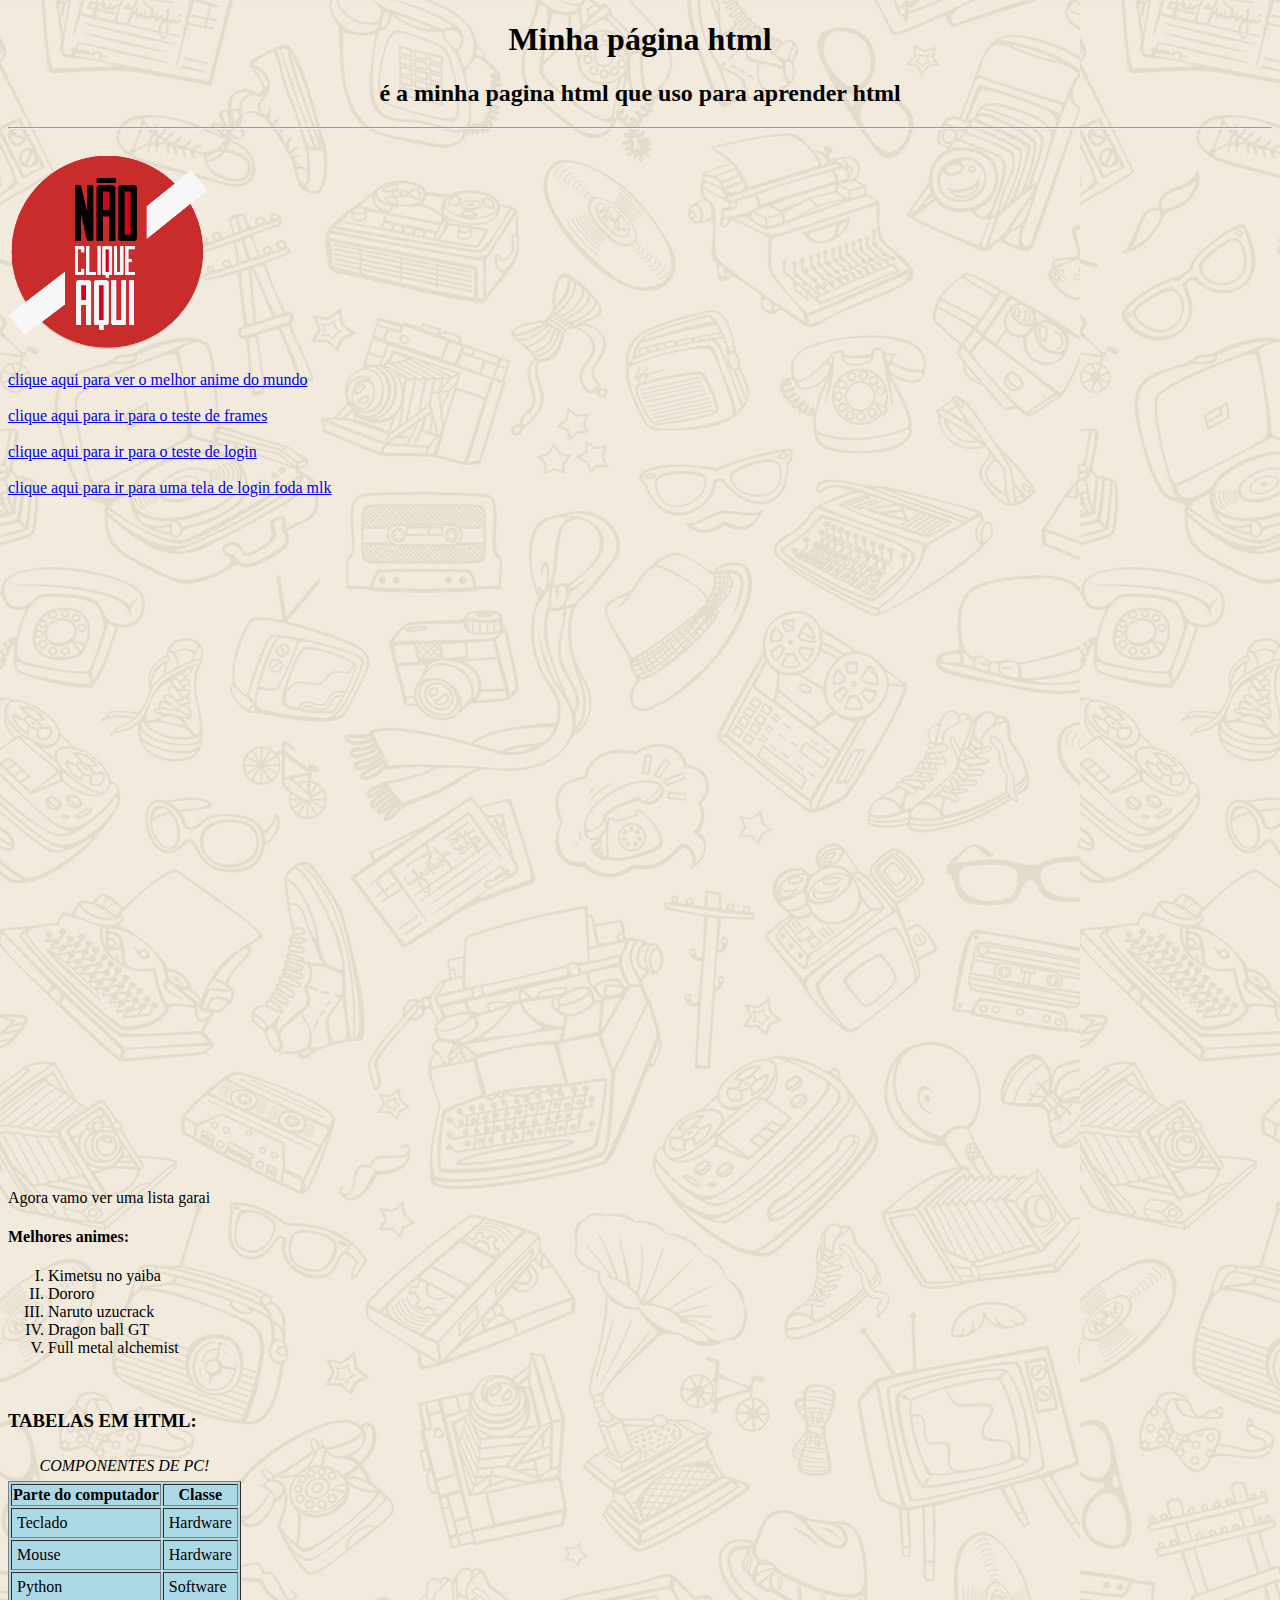
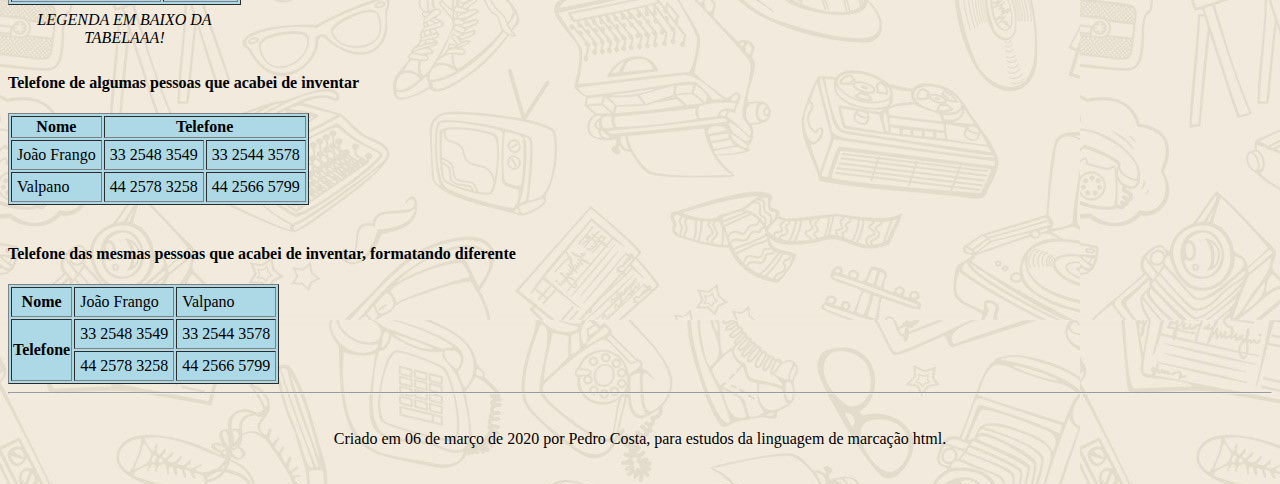
<file: index.html>
<!DOCTYPE html>
<html>
	<head>
		<meta charset = "UTF-8">
		<title> Estudando html </title>
		<style>
			h1#titulo{
				color: black;
				padding: 0px;
				text-align: center;
			}
			h2#subtitulo{
				color: black;
				padding: 0px;
				text-align: center;
			}
			td{
				padding: 5px;
			}
			caption{
				padding: 6px;
			}
			table{
				background-color: lightblue;
			}
			p#rodape{
				text-align: center;
				text-color: black;
				padding: 20px;
			}
		</style>
	</head>
	<body background = "fundo3.jpg" width = "100%" height="100%">
		<h1 id="titulo">Minha página html</h1>
		<h2 id="subtitulo">é a minha pagina html que uso para aprender html</h2><hr><br>
		<a href="puto.html" target = "_blank"><img border="0" src="nao_clique.png" alt = "nao clique"/></a><br><br>
		<a href="kimetsu.html" target = "_blank">clique aqui para ver o melhor anime do mundo</a><br><br>
		<a href="frames.html" target = "_blank">clique aqui para ir para o teste de frames</a><br><br>
		<a href="login.html" target = "_blank">clique aqui para ir para o teste de login</a><br><br>
		<a href="loginMelhor.html" target="_blank">clique aqui para ir para uma tela de login foda mlk</a><br><br>
		<iframe src="https://giphy.com/embed/uxxjljZeLmdmU" width="480" height="271" frameBorder="0" class="giphy-embed" allowFullScreen></iframe>
		<iframe src="https://giphy.com/embed/2IbcXsahXOq0o" width="480" height="271" frameBorder="0" class="giphy-embed" allowFullScreen></iframe>
		<iframe src="https://giphy.com/embed/Y1Mt2gznUzYdaz2WS2" width="400" height="271" frameBorder="0" class="giphy-embed" allowFullScreen></iframe>
		<iframe src="https://giphy.com/embed/YmyKXz0VZ9dugA1X7b" width="480" height="271" frameBorder="0" class="giphy-embed" allowFullScreen></iframe>
		<br><br><br><br><br><br><br>
		<p>Agora vamo ver uma lista garai</p>
		<h4>Melhores animes:</h4>
		<ol type="I"><li>Kimetsu no yaiba</li>
			<li>Dororo</li>
			<li>Naruto uzucrack</li>
			<li>Dragon ball GT</li>
			<li>Full metal alchemist</li></ol><br>
		<h3>TABELAS EM HTML:</h3>
		<table border="1">
		
			<caption align="top"><i>COMPONENTES DE PC!</i></caption>
			<caption align="bottom"><i>LEGENDA EM BAIXO DA TABELAAA!</i></caption>
			
			<tr>
			<th>Parte do computador</th>
			<th>Classe</th>
			</tr>
			
			<tr>
			<td>Teclado</td>
			<td>Hardware</td>
			</tr>
			
			<tr>
			<td>Mouse</td>
			<td>Hardware</td>
			</tr>
			<tr>
			
			<td>Python</td>
			<td>Software</td>
			</tr>
			
		</table>
		
		<h4>Telefone de algumas pessoas que acabei de inventar</h4>
		<table border="1">
			<tr>
			<th>Nome</th>
			<th colspan="2">Telefone</th>
			</tr>
			<tr>
			<td>Jo&atilde;o Frango</td>
			<td>33 2548 3549</td>
			<td>33 2544 3578</td>
			</tr>
			<tr>
			<td>Valpano</td>
			<td>44 2578 3258</td>
			<td>44 2566 5799</td>
			</tr>
			</table>
			<br />
			
			<h4>Telefone das mesmas pessoas que acabei de inventar, formatando diferente</h4>
			
			<table border="1">
			<tr>
			<th>Nome</th>
			<td>Jo&atilde;o Frango</td>
			<td>Valpano</td>
			</tr>
			<tr>
			<th rowspan="2">Telefone</th>
			<td>33 2548 3549</td>
			<td>33 2544 3578</td>
			</tr>
			<tr>
			<td>44 2578 3258</td>
			<td>44 2566 5799</td>
			</tr>
			
		</table>
		<hr>
		<p id="rodape">Criado em 06 de março de 2020 por Pedro Costa, para estudos da linguagem de marcação html.</p>
		
		
		

		
		
		
		
	
	</body>

</html>
</file>
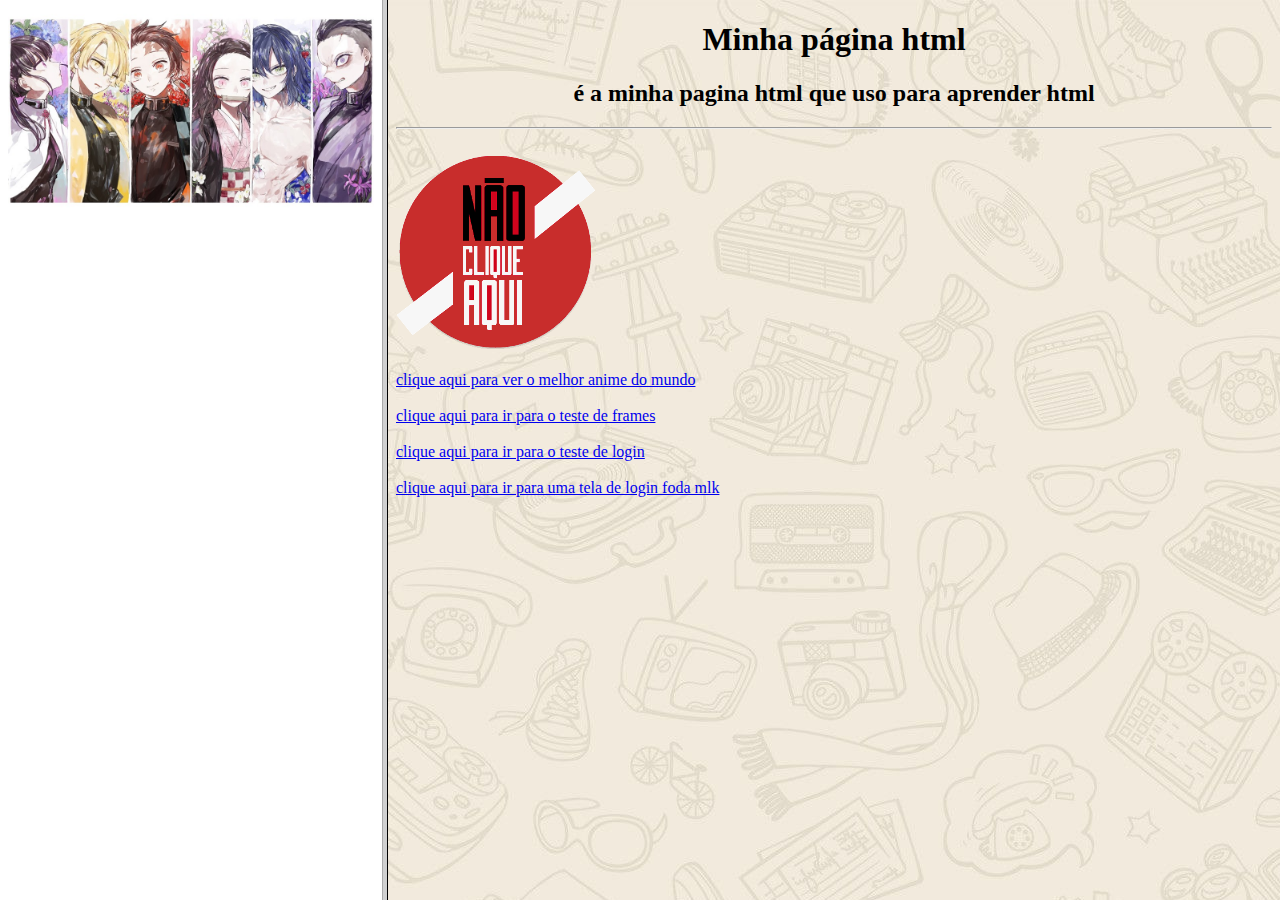
<file: frames.html>
<!DOCTYPE html>
<html>
	<head>
		<meta charset = "UTF-8">
		<title>TESTE DE FRAMES</title>
		<frameset cols="30%, 70%">
		<frame src="kimetsu.html"/>
		<frame src="index.html"/>
		</frameset>
	</head>
	
	<body>
		<noframes>O seu navegador n&atilde;o suporta frames!</noframes>
	
	</body>
</html>
</file>
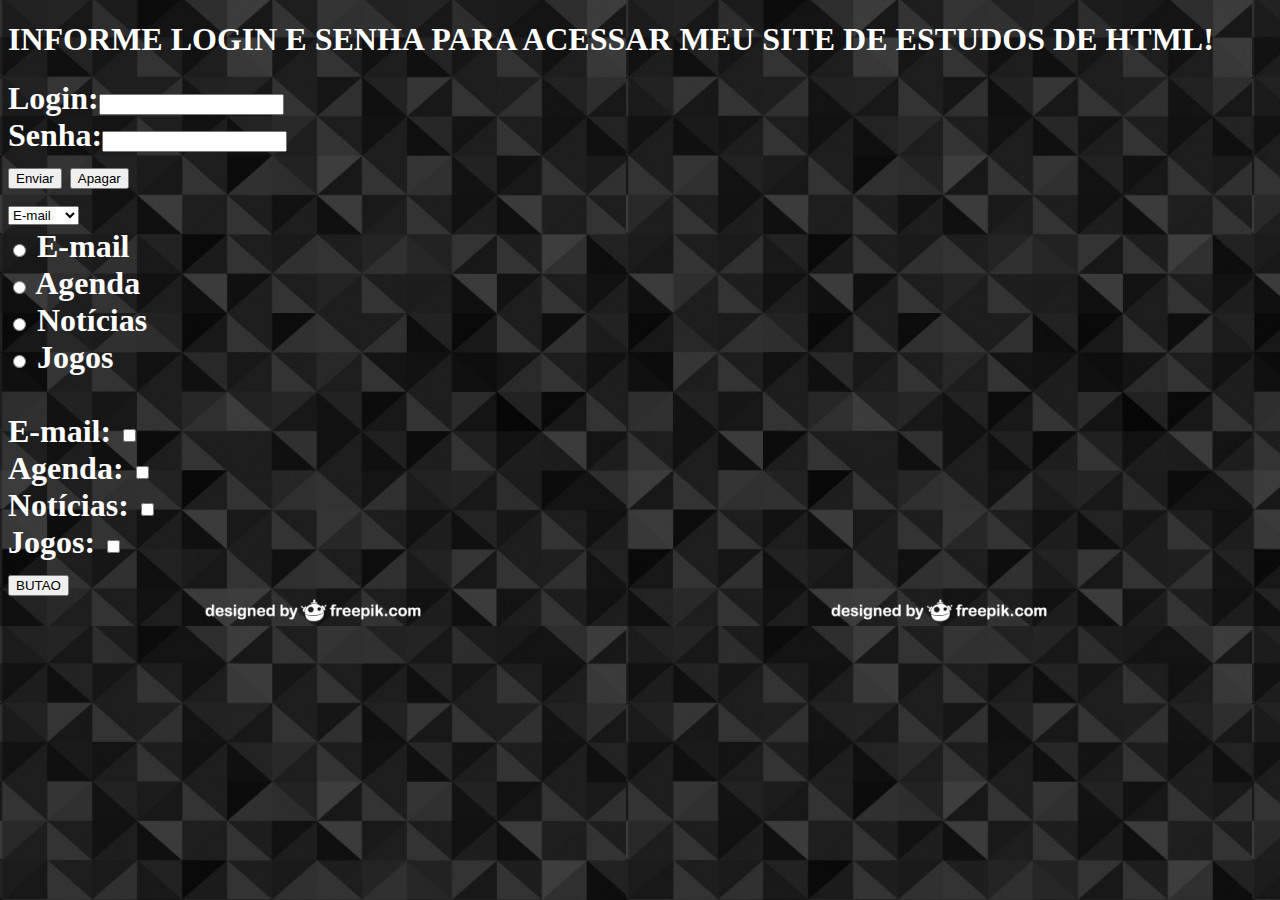
<file: login.html>
<!DOCTYPE html>
<html>
	<head>
		<meta charset = "UTF-8">
		<title>Tela de login :D</title>
		<style>
			h1{
				color: white;
			}
		</style>
	</head>
	
	<body background = "fundologin.jpg">
		<h1>INFORME LOGIN E SENHA PARA ACESSAR MEU SITE DE ESTUDOS DE HTML!<h1>
		<form>Login:<input type = "text" name = "login"/><br>
			  Senha:<input type = "password" name = "password"/>
		</form>
		<input type="submit" value="Enviar" />
		<input type="reset" value="Apagar" />
		<form name="entrada" action="index.html">
		<select name="servico">
			<option value="email">E-mail</option>
			<option value="agenda">Agenda</option>
			<option value="noticias">Not&iacute;cias</option>
			<option value="jogos">Jogos</option>
		</select><br>
		<input type="radio" name="servico_botao" value="email" /> E-mail<br />
		<input type="radio" name="servico_botao" value="agenda" /> Agenda<br />
		<input type="radio" name="servico_botao" value="noticias" />
		Notícias<br />
		
		<input type="radio" name="servico_botao" value="jogos" /> Jogos<br /><br>
		E-mail: <input type="checkbox" name="servico_cb" value="email" /><br />
		Agenda: <input type="checkbox" name="servico_cb" value="agenda" /><br />
		Notícias: <input type="checkbox" name="servico_cb" value="noticias"
		/><br />
		Jogos: <input type="checkbox" name="servico_cb" value="jogos" /><br />
		
		<input type="button" value="BUTAO">
		
		
	</body>
</html>
</file>
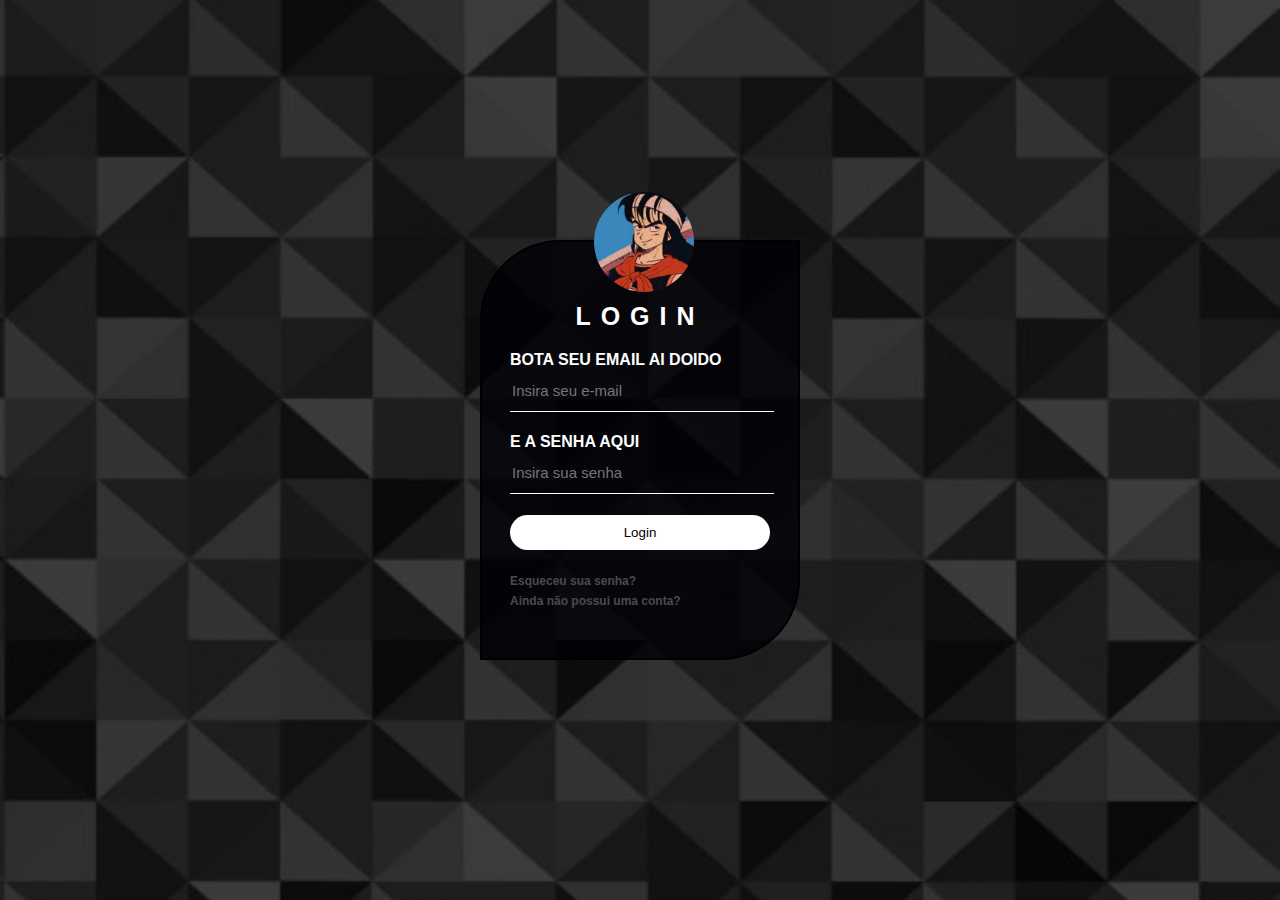
<file: loginMelhor.html>
<!DOCTYPE html>
<html lang="pt-BR" dir="ltr">
 <head>
  <link rel="Stylesheet" type="text/css" href="style_login.css">
  <link href="https://fonts.googleapis.com/css?family=Tangerine" rel="Stylesheet">
  <meta charset="utf-8">
  <title>Tela de Login</title>
 </head>
 <body>
	<div class="login">
	   <img src="perfil.jpg" class="usuario" width="100" height="100" alt="">
	   <h1>Login</h1>
	   <form>
	   
		<p>BOTA SEU EMAIL AI DOIDO</p>
		<input type="text" name="" placeholder="Insira seu e-mail">
		<p>E A SENHA AQUI</p>
		<input type="password" name="" placeholder="Insira sua senha">
		<input type="submit" name="" value="Login"><br>
		<a href="#">Esqueceu sua senha?</a><br>
		<a href="#">Ainda não possui uma conta?</a><br>
	   </form>
	</div>
 
 </body>
</html>
</file>
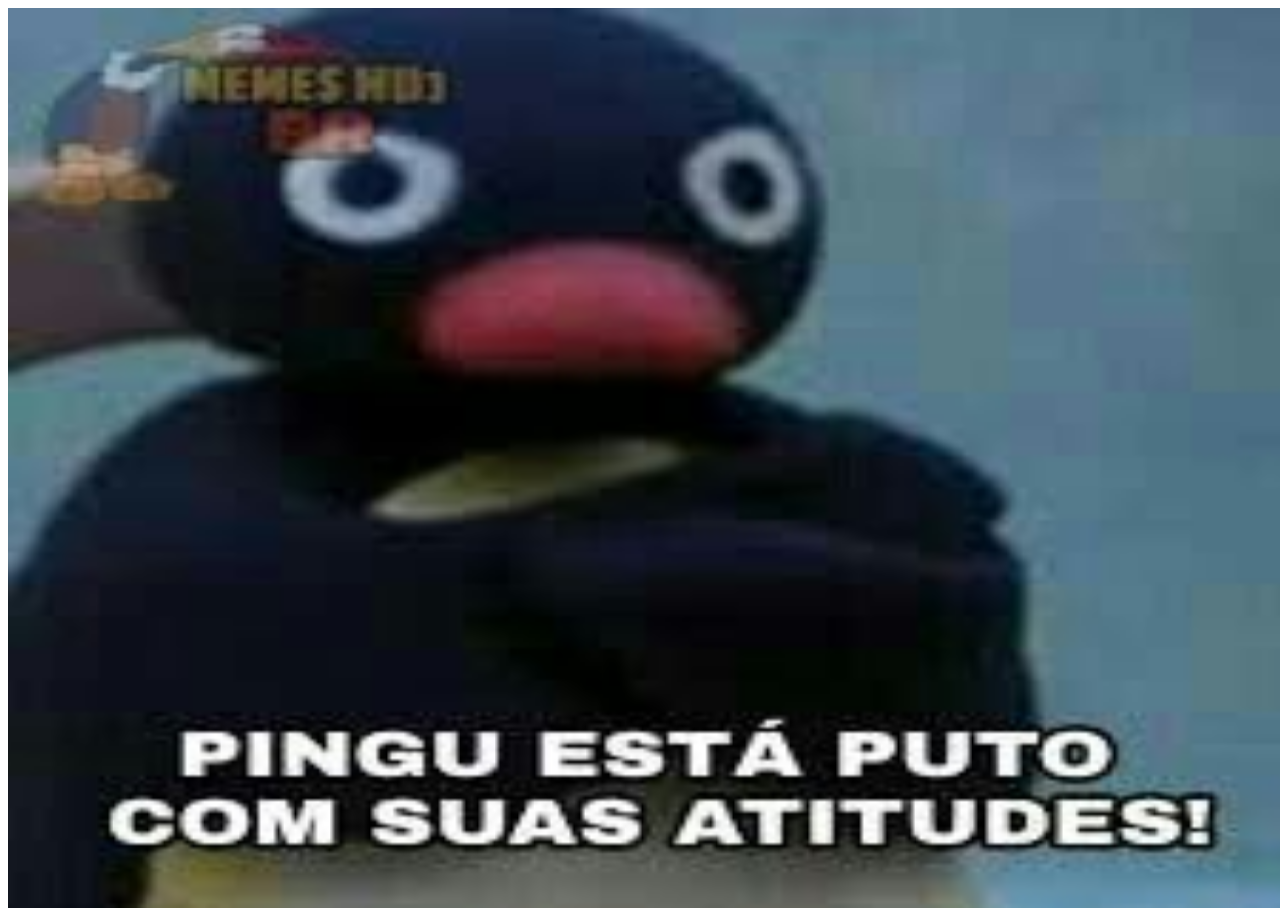
<file: puto.html>
<!DOCTYPE html>
<html>
	<head>
		<meta charset="UTF-8">
		<title>PUTO</title>
		<style>
			img{
				width: 100%;
				height: 100%;
				position: absolute;
			}
		</style>
	</head>
	<body>
		<img src = "pingu_puto.jpg" width="100%"/>
	</body>
</html>
</file>
<file: style_login.css>
body{
	margin: 0;
	padding: 0;
	background-image: url(fundologin.jpg);
	background-size: cover;
	font-family: "Comfortaa", sans-serif;
}

.login{
		width: 320px;
		height: 420px;
		border: 2px solid #000;
		border-radius: 80px 0px 80px 0px;
		color: #fff;
		background-color: rgba(0,0,5,0.8);
		top: 50%;
		left: 50%;
		position: absolute;
		transform: translate(-50%,-50%);
		box-sizing: border-box;
		padding: 60px 28px;
}

.usuario{
	border-radius: 50%;
	position: absolute;
	top: -50px;
	left: 112px;
}
.sab{
	position: absolute;
}

h1{
	margin: 0;
	padding-top: 0;
	padding-left: 0;
	padding-bottom: 20px;
	letter-spacing: 10px;
	text-transform: uppercase;
	text-align: center;
	font-size: 25px;
}

.login p{
	margin: 0;
	padding: 0;
	font-weight: bold;
}

.login input{
	width: 100%;
	margin-bottom: 21px;
}

.login input[type="text"],input[type="password"]{
	border: none;
	border-bottom: 1px solid white;
	background: transparent;
	outline: none;
	height: 40px;
	color: white;
	font-size: 15px;
}

.login input[type="submit"]{
	border: none;
	outline: none;
	height: 35px;
	color: #000;
	background: #fff;
	border-radius: 20px;
	transition: 0.2s;
}

.login input[type="submit"]:hover{
	cursor: pointed;
	background: #ff4d4d;
	transition: 0.2s;
}

.login a{
	font-weight: bold;
	text-decoration: none;
	font-size: 12px;
	line-height: 20px;
	color: #4b4b4b;
	transition: 0.2s;
}

.login a:hover{
	transition: 0.2s;
	color: #ff4d4d;
}

.sab:hover{ 
	transition: 0.2s;
	color: #ff4d4d;
	
}
</file>
